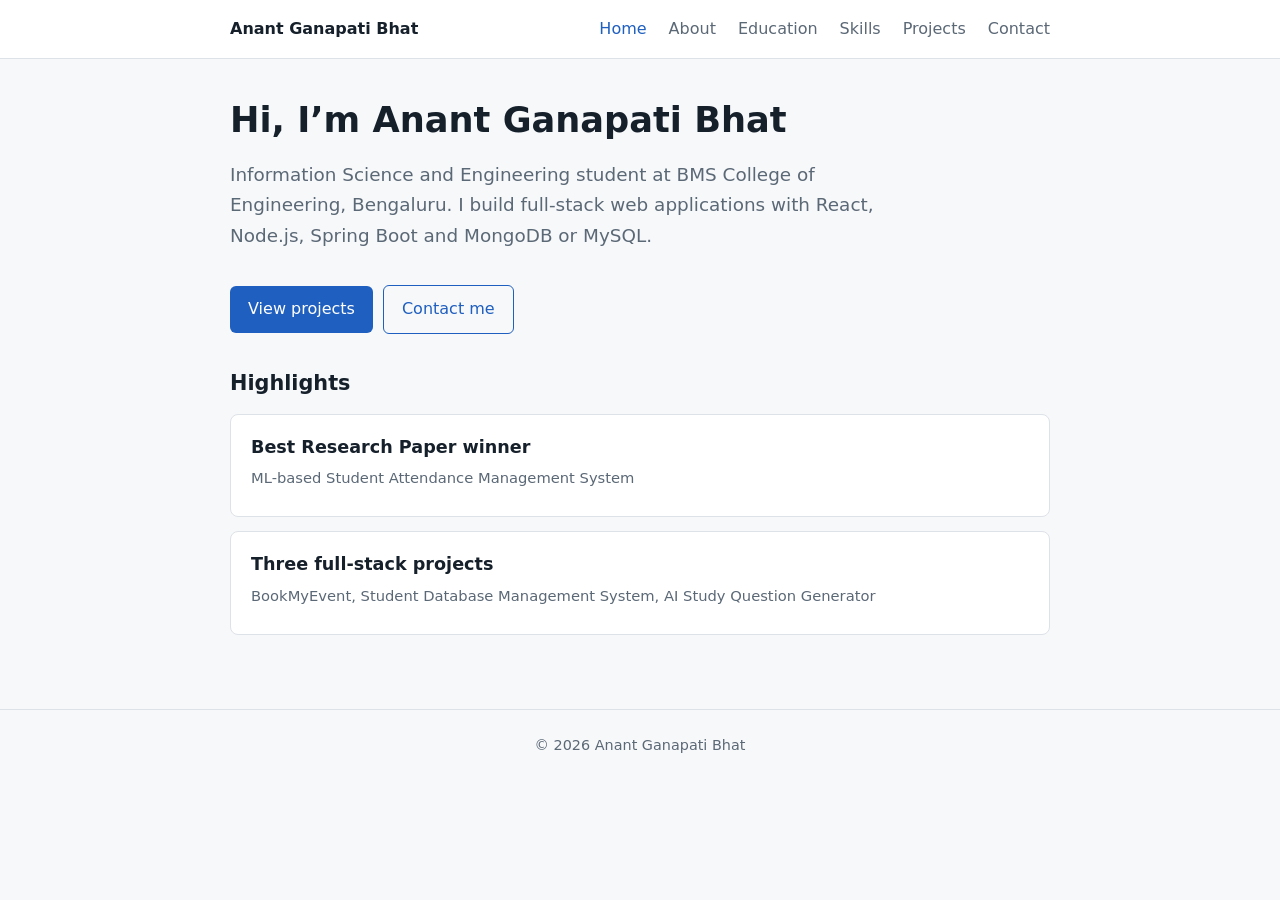
<file: Exercise_00/index.html>
<!DOCTYPE html>
<html lang="en">
<head>
<meta charset="UTF-8">
<meta name="viewport" content="width=device-width, initial-scale=1">
<title>Home | Anant Ganapati Bhat</title>
<link rel="stylesheet" href="style.css">
</head>
<body>
<header><nav>
<a class="brand" href="index.html">Anant Ganapati Bhat</a>
<a href="index.html" class="active">Home</a>
<a href="about.html">About</a>
<a href="education.html">Education</a>
<a href="skills.html">Skills</a>
<a href="projects.html">Projects</a>
<a href="contact.html">Contact</a>
</nav></header>
<main>
<h1>Hi, I’m Anant Ganapati Bhat</h1>
<p class="lead">Information Science and Engineering student at BMS College of Engineering, Bengaluru. I build full-stack web applications with React, Node.js, Spring Boot and MongoDB or MySQL.</p>
<a class="btn" href="projects.html">View projects</a><a class="btn alt" href="contact.html">Contact me</a>
<h2>Highlights</h2>
<div class="card"><h3>Best Research Paper winner</h3><p class="meta">ML-based Student Attendance Management System</p></div>
<div class="card"><h3>Three full-stack projects</h3><p class="meta">BookMyEvent, Student Database Management System, AI Study Question Generator</p></div>
</main>
<footer>&copy; 2026 Anant Ganapati Bhat</footer>
</body>
</html>
</file>
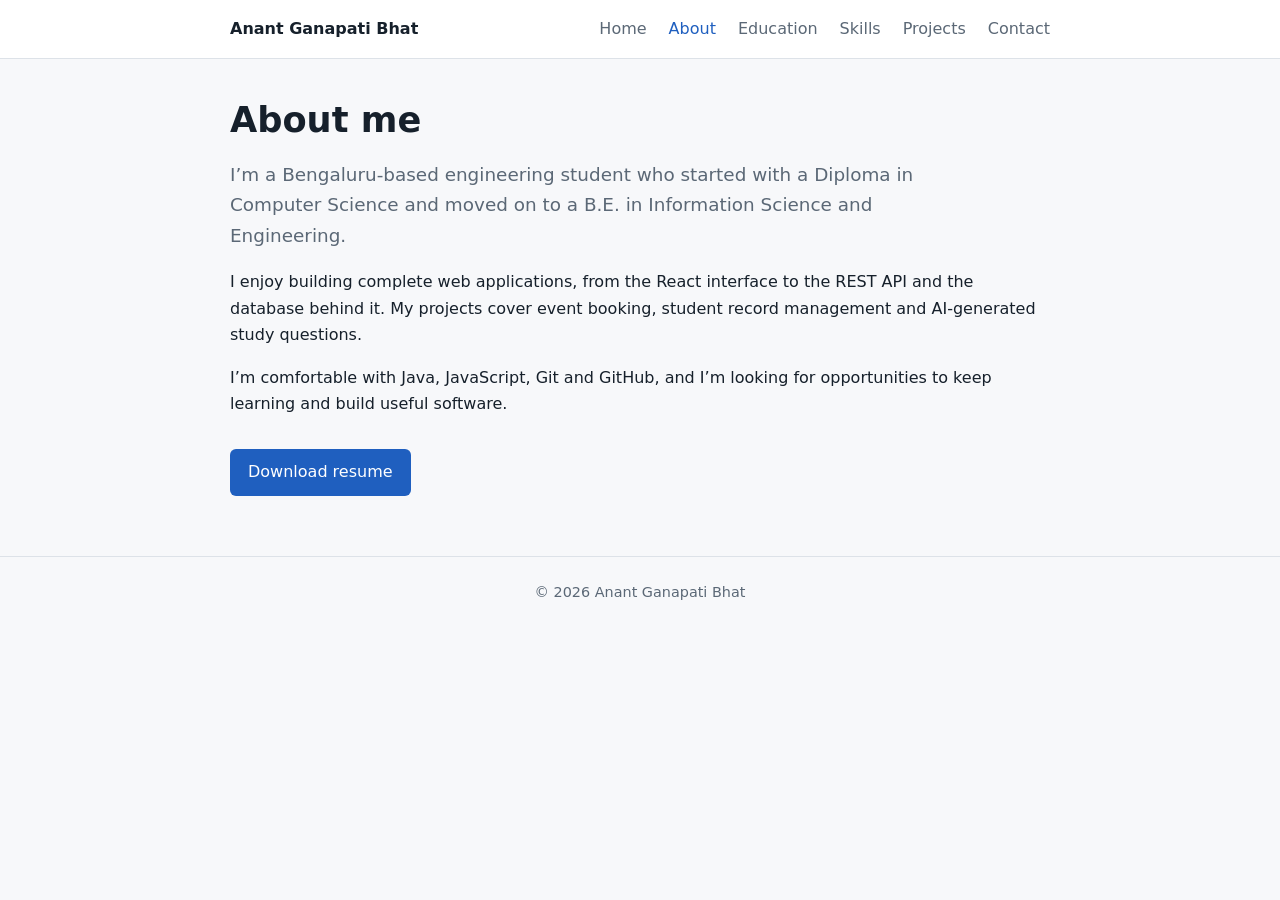
<file: Exercise_00/about.html>
<!DOCTYPE html>
<html lang="en">
<head>
<meta charset="UTF-8">
<meta name="viewport" content="width=device-width, initial-scale=1">
<title>About | Anant Ganapati Bhat</title>
<link rel="stylesheet" href="style.css">
</head>
<body>
<header><nav>
<a class="brand" href="index.html">Anant Ganapati Bhat</a>
<a href="index.html">Home</a>
<a href="about.html" class="active">About</a>
<a href="education.html">Education</a>
<a href="skills.html">Skills</a>
<a href="projects.html">Projects</a>
<a href="contact.html">Contact</a>
</nav></header>
<main>
<h1>About me</h1>
<p class="lead">I’m a Bengaluru-based engineering student who started with a Diploma in Computer Science and moved on to a B.E. in Information Science and Engineering.</p>
<p>I enjoy building complete web applications, from the React interface to the REST API and the database behind it. My projects cover event booking, student record management and AI-generated study questions.</p>
<p>I’m comfortable with Java, JavaScript, Git and GitHub, and I’m looking for opportunities to keep learning and build useful software.</p>
<a class="btn" href="Resume.pdf">Download resume</a>
</main>
<footer>&copy; 2026 Anant Ganapati Bhat</footer>
</body>
</html>
</file>
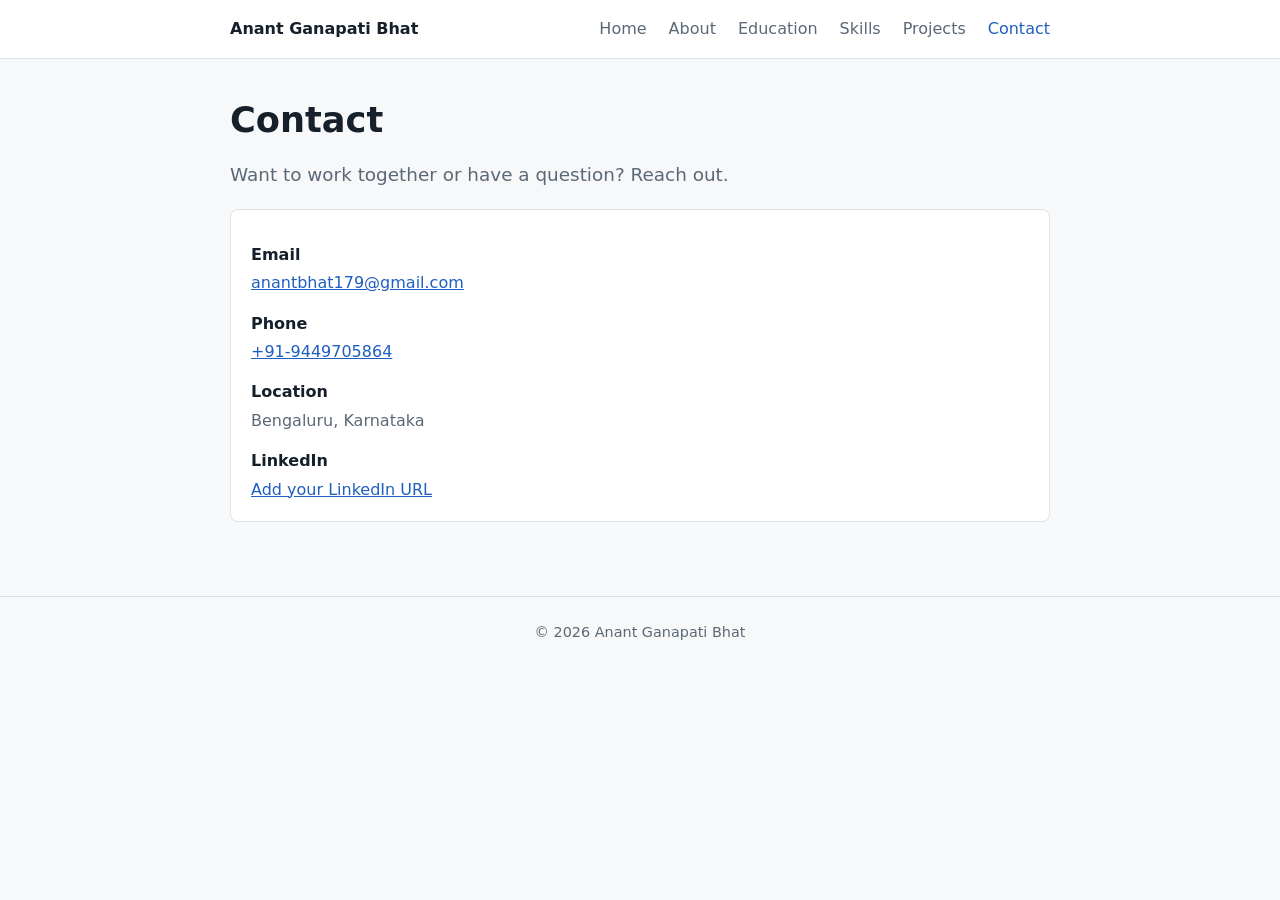
<file: Exercise_00/contact.html>
<!DOCTYPE html>
<html lang="en">
<head>
<meta charset="UTF-8">
<meta name="viewport" content="width=device-width, initial-scale=1">
<title>Contact | Anant Ganapati Bhat</title>
<link rel="stylesheet" href="style.css">
</head>
<body>
<header><nav>
<a class="brand" href="index.html">Anant Ganapati Bhat</a>
<a href="index.html">Home</a>
<a href="about.html">About</a>
<a href="education.html">Education</a>
<a href="skills.html">Skills</a>
<a href="projects.html">Projects</a>
<a href="contact.html" class="active">Contact</a>
</nav></header>
<main>
<h1>Contact</h1>
<p class="lead">Want to work together or have a question? Reach out.</p>
<div class="card"><dl>
<dt>Email</dt><dd><a href="mailto:anantbhat179@gmail.com">anantbhat179@gmail.com</a></dd>
<dt>Phone</dt><dd><a href="tel:+919449705864">+91-9449705864</a></dd>
<dt>Location</dt><dd>Bengaluru, Karnataka</dd>
<dt>LinkedIn</dt><dd><a href="#">Add your LinkedIn URL</a></dd>
</dl></div>
</main>
<footer>&copy; 2026 Anant Ganapati Bhat</footer>
</body>
</html>
</file>
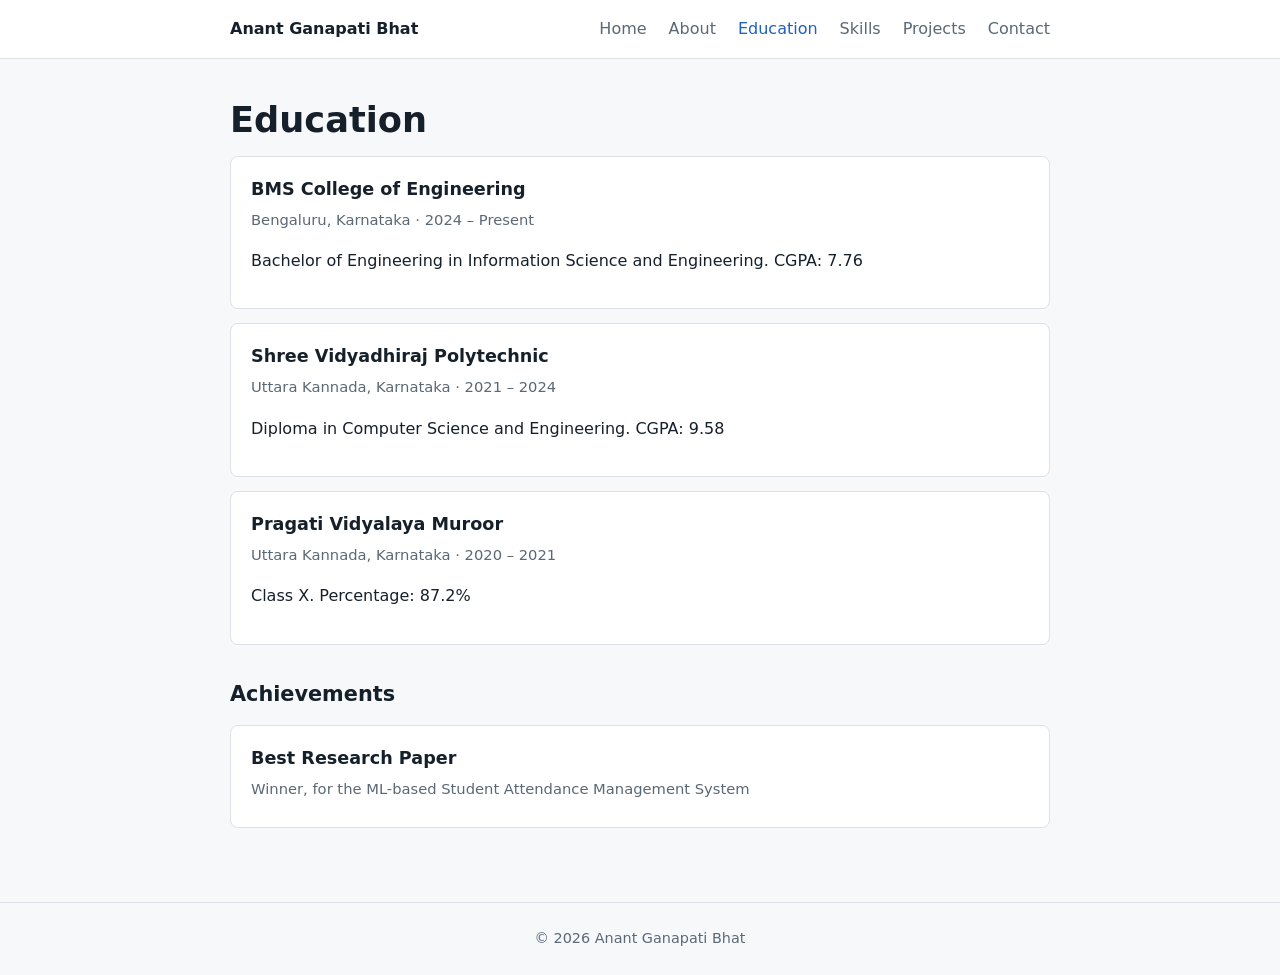
<file: Exercise_00/education.html>
<!DOCTYPE html>
<html lang="en">
<head>
<meta charset="UTF-8">
<meta name="viewport" content="width=device-width, initial-scale=1">
<title>Education | Anant Ganapati Bhat</title>
<link rel="stylesheet" href="style.css">
</head>
<body>
<header><nav>
<a class="brand" href="index.html">Anant Ganapati Bhat</a>
<a href="index.html">Home</a>
<a href="about.html">About</a>
<a href="education.html" class="active">Education</a>
<a href="skills.html">Skills</a>
<a href="projects.html">Projects</a>
<a href="contact.html">Contact</a>
</nav></header>
<main>
<h1>Education</h1>
<div class="card"><h3>BMS College of Engineering</h3><p class="meta">Bengaluru, Karnataka &middot; 2024 – Present</p><p>Bachelor of Engineering in Information Science and Engineering. CGPA: 7.76</p></div>
<div class="card"><h3>Shree Vidyadhiraj Polytechnic</h3><p class="meta">Uttara Kannada, Karnataka &middot; 2021 – 2024</p><p>Diploma in Computer Science and Engineering. CGPA: 9.58</p></div>
<div class="card"><h3>Pragati Vidyalaya Muroor</h3><p class="meta">Uttara Kannada, Karnataka &middot; 2020 – 2021</p><p>Class X. Percentage: 87.2%</p></div>
<h2>Achievements</h2>
<div class="card"><h3>Best Research Paper</h3><p class="meta">Winner, for the ML-based Student Attendance Management System</p></div>
</main>
<footer>&copy; 2026 Anant Ganapati Bhat</footer>
</body>
</html>
</file>
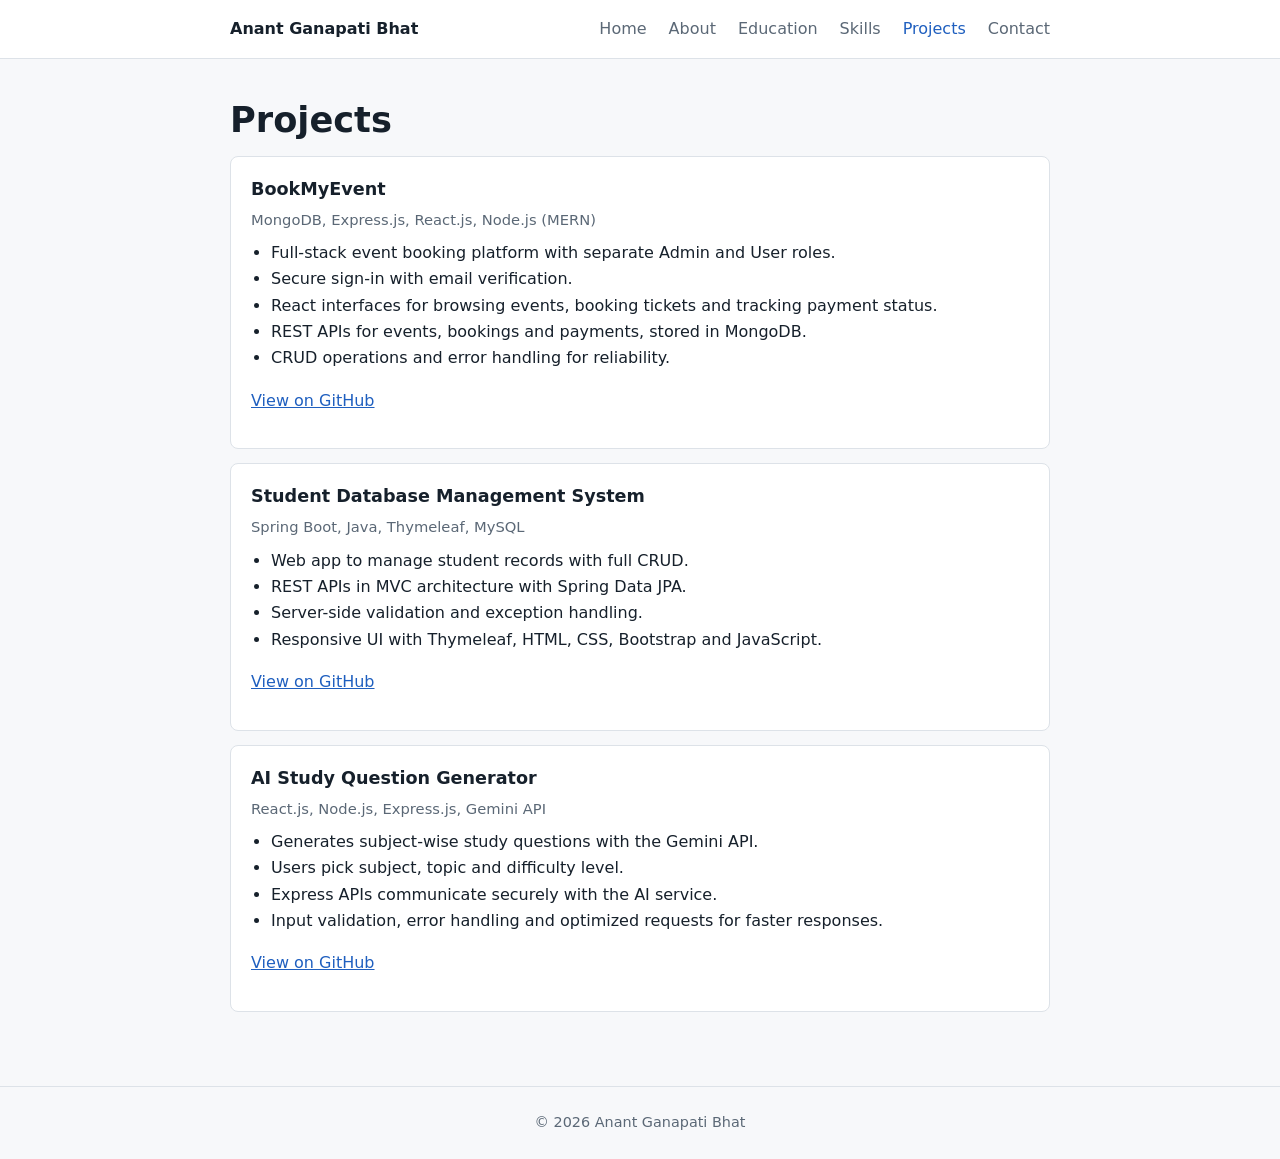
<file: Exercise_00/projects.html>
<!DOCTYPE html>
<html lang="en">
<head>
<meta charset="UTF-8">
<meta name="viewport" content="width=device-width, initial-scale=1">
<title>Projects | Anant Ganapati Bhat</title>
<link rel="stylesheet" href="style.css">
</head>
<body>
<header><nav>
<a class="brand" href="index.html">Anant Ganapati Bhat</a>
<a href="index.html">Home</a>
<a href="about.html">About</a>
<a href="education.html">Education</a>
<a href="skills.html">Skills</a>
<a href="projects.html" class="active">Projects</a>
<a href="contact.html">Contact</a>
</nav></header>
<main>
<h1>Projects</h1>
<div class="card"><h3>BookMyEvent</h3><p class="meta">MongoDB, Express.js, React.js, Node.js (MERN)</p>
<ul><li>Full-stack event booking platform with separate Admin and User roles.</li><li>Secure sign-in with email verification.</li><li>React interfaces for browsing events, booking tickets and tracking payment status.</li><li>REST APIs for events, bookings and payments, stored in MongoDB.</li><li>CRUD operations and error handling for reliability.</li></ul>
<p><a href="#">View on GitHub</a></p></div>
<div class="card"><h3>Student Database Management System</h3><p class="meta">Spring Boot, Java, Thymeleaf, MySQL</p>
<ul><li>Web app to manage student records with full CRUD.</li><li>REST APIs in MVC architecture with Spring Data JPA.</li><li>Server-side validation and exception handling.</li><li>Responsive UI with Thymeleaf, HTML, CSS, Bootstrap and JavaScript.</li></ul>
<p><a href="#">View on GitHub</a></p></div>
<div class="card"><h3>AI Study Question Generator</h3><p class="meta">React.js, Node.js, Express.js, Gemini API</p>
<ul><li>Generates subject-wise study questions with the Gemini API.</li><li>Users pick subject, topic and difficulty level.</li><li>Express APIs communicate securely with the AI service.</li><li>Input validation, error handling and optimized requests for faster responses.</li></ul>
<p><a href="#">View on GitHub</a></p></div>
</main>
<footer>&copy; 2026 Anant Ganapati Bhat</footer>
</body>
</html>
</file>
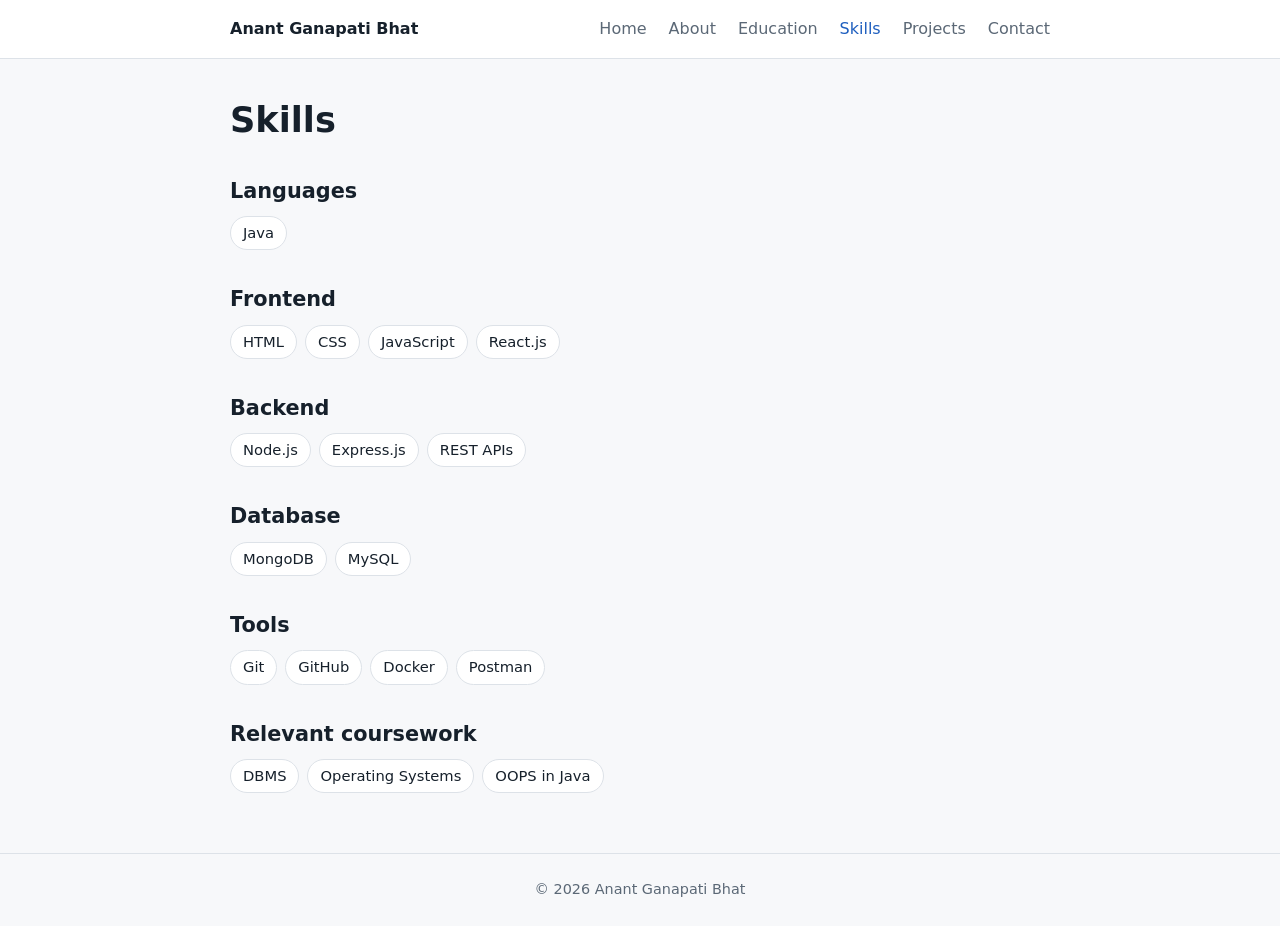
<file: Exercise_00/skills.html>
<!DOCTYPE html>
<html lang="en">
<head>
<meta charset="UTF-8">
<meta name="viewport" content="width=device-width, initial-scale=1">
<title>Skills | Anant Ganapati Bhat</title>
<link rel="stylesheet" href="style.css">
</head>
<body>
<header><nav>
<a class="brand" href="index.html">Anant Ganapati Bhat</a>
<a href="index.html">Home</a>
<a href="about.html">About</a>
<a href="education.html">Education</a>
<a href="skills.html" class="active">Skills</a>
<a href="projects.html">Projects</a>
<a href="contact.html">Contact</a>
</nav></header>
<main>
<h1>Skills</h1>
<h2>Languages</h2><ul class="tags"><li>Java</li></ul>
<h2>Frontend</h2><ul class="tags"><li>HTML</li><li>CSS</li><li>JavaScript</li><li>React.js</li></ul>
<h2>Backend</h2><ul class="tags"><li>Node.js</li><li>Express.js</li><li>REST APIs</li></ul>
<h2>Database</h2><ul class="tags"><li>MongoDB</li><li>MySQL</li></ul>
<h2>Tools</h2><ul class="tags"><li>Git</li><li>GitHub</li><li>Docker</li><li>Postman</li></ul>
<h2>Relevant coursework</h2><ul class="tags"><li>DBMS</li><li>Operating Systems</li><li>OOPS in Java</li></ul>
</main>
<footer>&copy; 2026 Anant Ganapati Bhat</footer>
</body>
</html>
</file>
<file: Exercise_00/style.css>
:root{--bg:#f7f8fa;--surface:#fff;--ink:#16202b;--muted:#5b6876;--line:#dde2e8;--accent:#1f5fbf}
@media (prefers-color-scheme:dark){:root{--bg:#0f141a;--surface:#171e26;--ink:#e8edf2;--muted:#98a4b1;--line:#2a343f;--accent:#6aa6ff}}
*{box-sizing:border-box}
body{margin:0;font-family:"Segoe UI",system-ui,-apple-system,Arial,sans-serif;background:var(--bg);color:var(--ink);line-height:1.65}
a{color:var(--accent)}
a:focus-visible{outline:2px solid var(--accent);outline-offset:2px}
header{background:var(--surface);border-bottom:1px solid var(--line)}
nav{max-width:860px;margin:0 auto;padding:16px 20px;display:flex;flex-wrap:wrap;gap:8px 22px;align-items:center}
nav .brand{font-weight:700;margin-right:auto;color:var(--ink);text-decoration:none}
nav a{text-decoration:none;color:var(--muted)}
nav a:hover,nav a.active{color:var(--accent)}
main{max-width:860px;margin:0 auto;padding:40px 20px 60px}
h1{font-size:2.2rem;margin:0 0 8px;line-height:1.2}
h2{font-size:1.3rem;margin:32px 0 8px}
h3{margin:0 0 4px;font-size:1.1rem}
.lead{font-size:1.15rem;color:var(--muted);max-width:60ch}
.btn{display:inline-block;margin:16px 10px 0 0;padding:10px 18px;border-radius:6px;background:var(--accent);color:#fff;text-decoration:none}
.btn.alt{background:transparent;color:var(--accent);border:1px solid var(--accent)}
.card{background:var(--surface);border:1px solid var(--line);border-radius:8px;padding:18px 20px;margin:14px 0}
.card .meta{color:var(--muted);font-size:.92rem;margin:0 0 8px}
.card ul{margin:8px 0 0;padding-left:20px}
.tags{display:flex;flex-wrap:wrap;gap:8px;padding:0;list-style:none;margin:8px 0 0}
.tags li{border:1px solid var(--line);background:var(--surface);padding:4px 12px;border-radius:999px;font-size:.92rem}
dl{margin:0}dt{font-weight:600;margin-top:14px}dd{margin:2px 0 0;color:var(--muted)}
footer{text-align:center;color:var(--muted);padding:24px;border-top:1px solid var(--line);font-size:.9rem}
</file>
